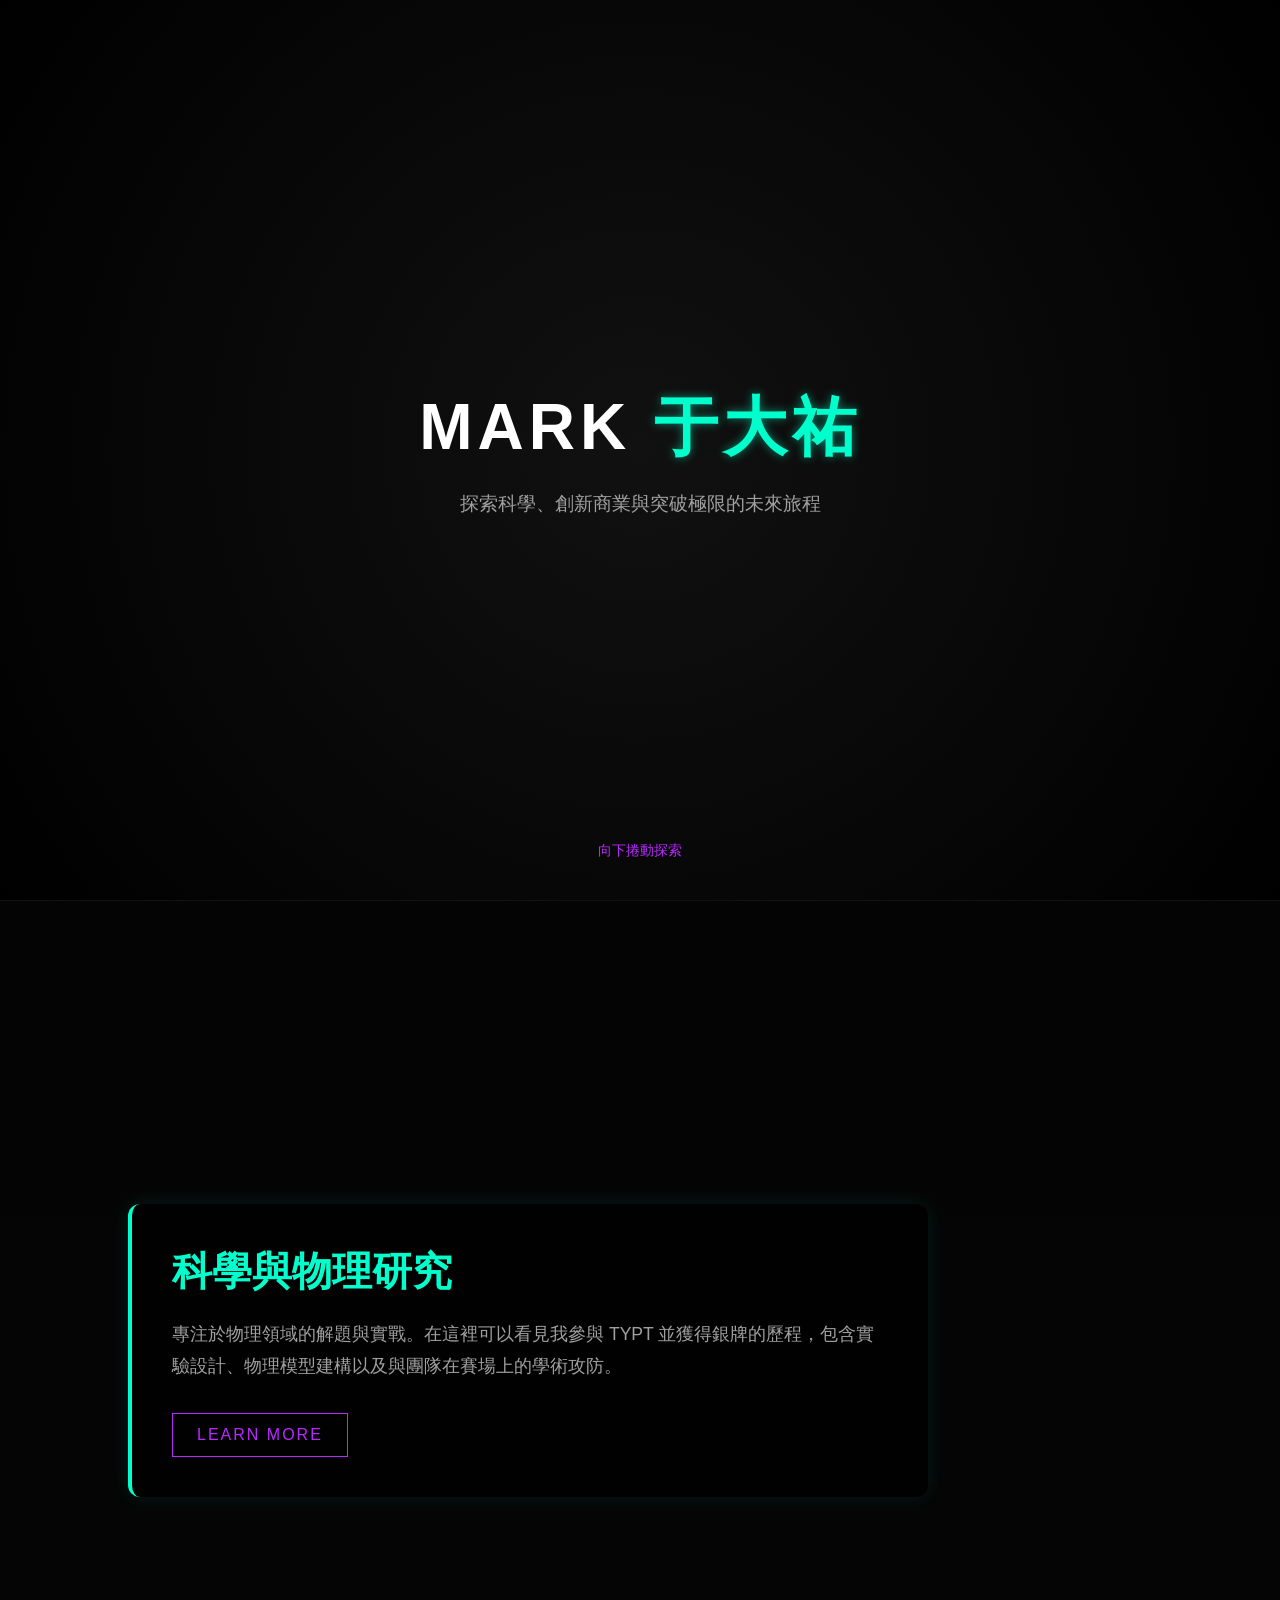
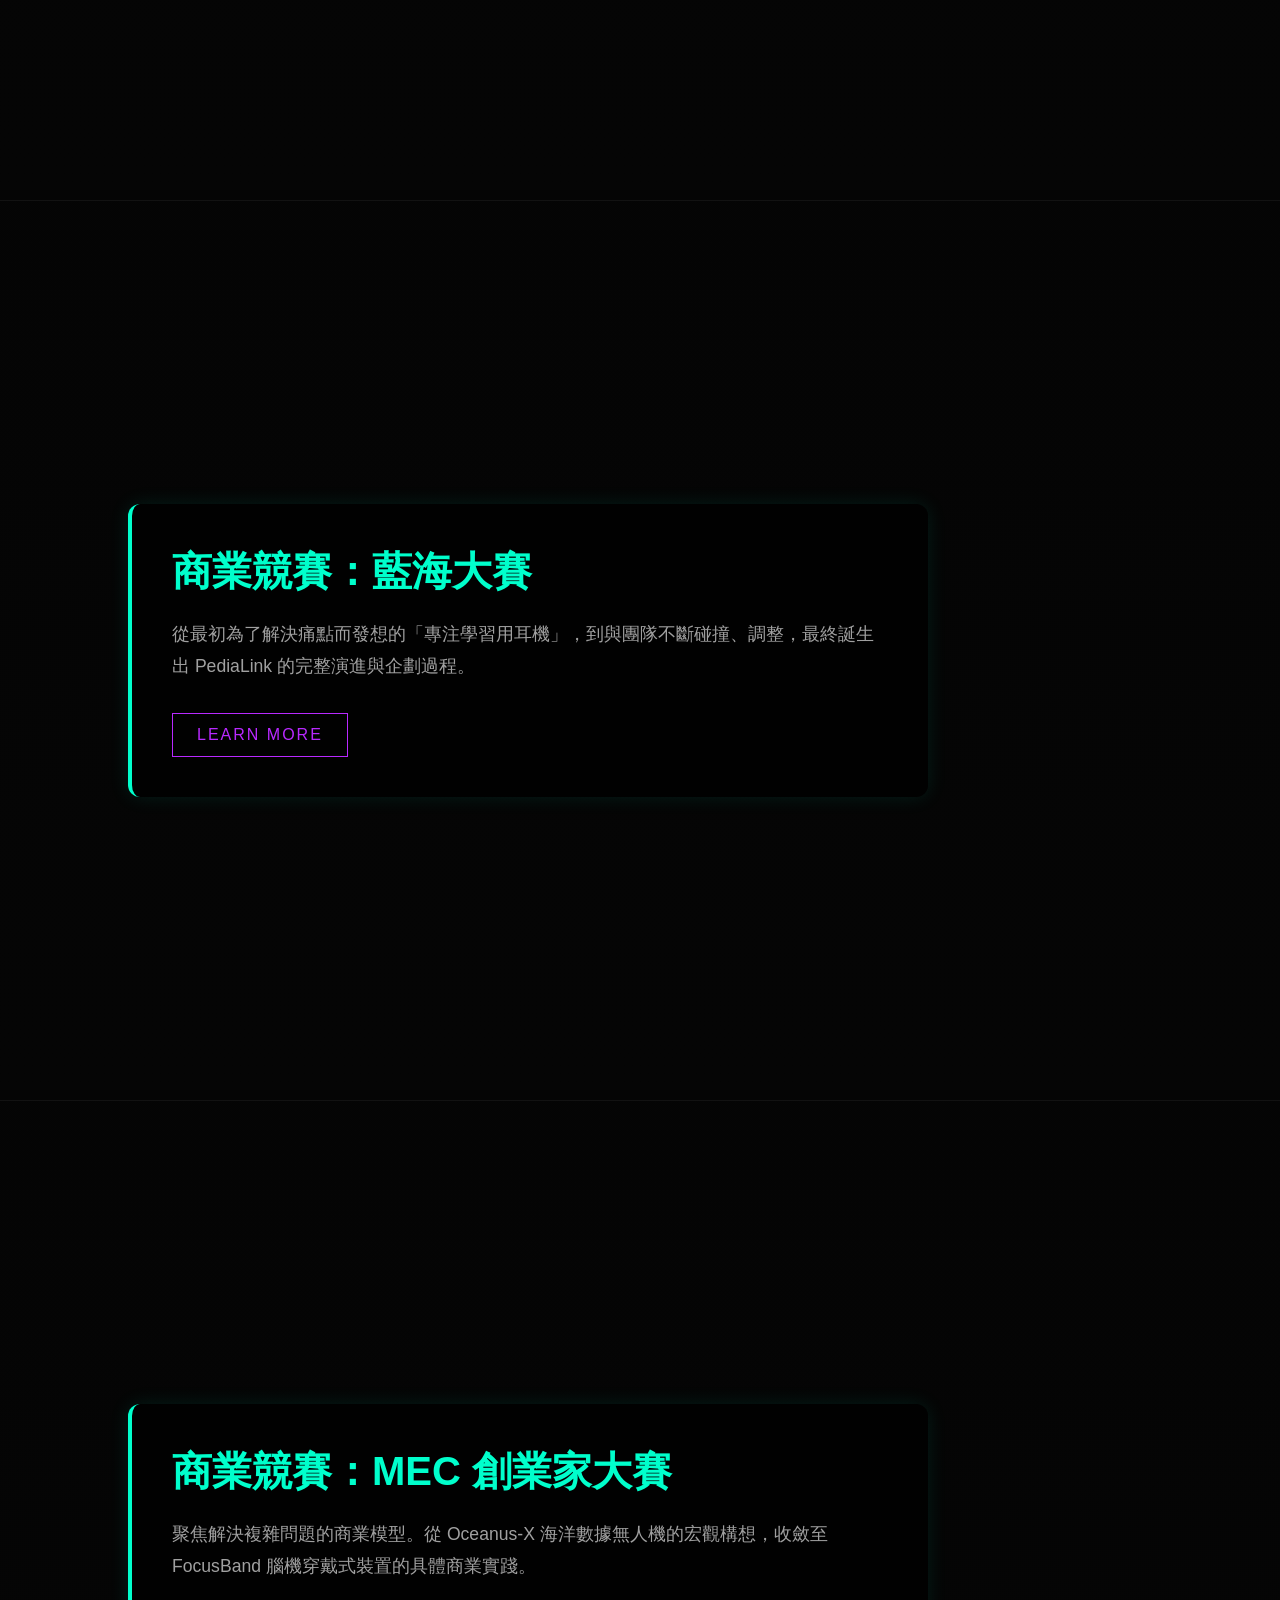
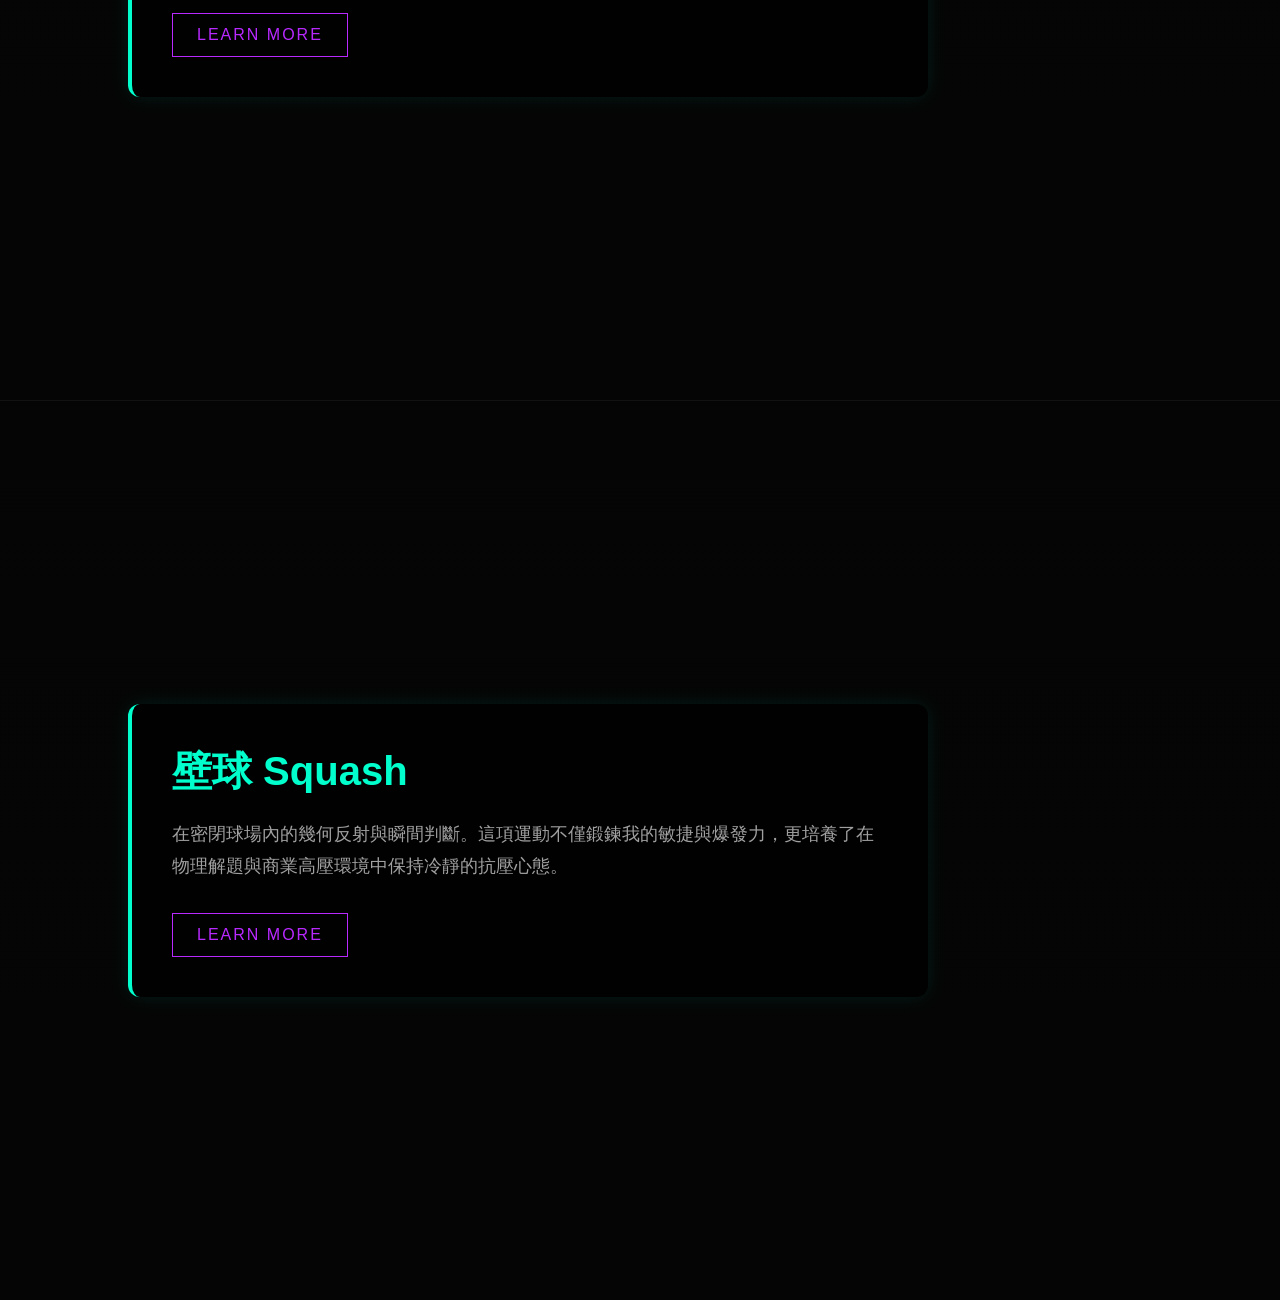
<file: index.html>
<!DOCTYPE html>
<html lang="zh-TW">
<head>
    <meta charset="UTF-8">
    <meta name="viewport" content="width=device-width, initial-scale=1.0">
    <title>Mark (于大祐) | Personal Portfolio</title>
    <link rel="stylesheet" href="style.css">
</head>
<body>

    <header class="hero">
        <div class="hero-content">
            <h1>MARK <span>于大祐</span></h1>
            <p>探索科學、創新商業與突破極限的未來旅程</p>
            <div class="scroll-indicator">向下捲動探索</div>
        </div>
    </header>

    <main>
        <section id="science" class="fade-section">
            <div class="section-content">
                <h2>科學與物理研究</h2>
                <p>專注於物理領域的解題與實戰。在這裡可以看見我參與 TYPT 並獲得銀牌的歷程，包含實驗設計、物理模型建構以及與團隊在賽場上的學術攻防。</p>
                <a href="science.html" class="learn-more-btn" style="display: inline-block; text-decoration: none;">Learn More</a>
            </div>
        </section>

        <section id="blue-ocean" class="fade-section">
            <div class="section-content">
                <h2>商業競賽：藍海大賽</h2>
                <p>從最初為了解決痛點而發想的「專注學習用耳機」，到與團隊不斷碰撞、調整，最終誕生出 PediaLink 的完整演進與企劃過程。</p>
                <a href="blue-ocean.html" class="learn-more-btn" style="display: inline-block; text-decoration: none;">Learn More</a>
            </div>
        </section>

        <section id="mec" class="fade-section">
            <div class="section-content">
                <h2>商業競賽：MEC 創業家大賽</h2>
                <p>聚焦解決複雜問題的商業模型。從 Oceanus-X 海洋數據無人機的宏觀構想，收斂至 FocusBand 腦機穿戴式裝置的具體商業實踐。</p>
                <a href="mec.html" class="learn-more-btn" style="display: inline-block; text-decoration: none;">Learn More</a>
            </div>
        </section>

        <section id="squash" class="fade-section">
            <div class="section-content">
                <h2>壁球 Squash</h2>
                <p>在密閉球場內的幾何反射與瞬間判斷。這項運動不僅鍛鍊我的敏捷與爆發力，更培養了在物理解題與商業高壓環境中保持冷靜的抗壓心態。</p>
                <a href="squash.html" class="learn-more-btn" style="display: inline-block; text-decoration: none;">Learn More</a>
            </div>
        </section>
    </main>

    <script src="script.js"></script>
</body>
</html>
</file>
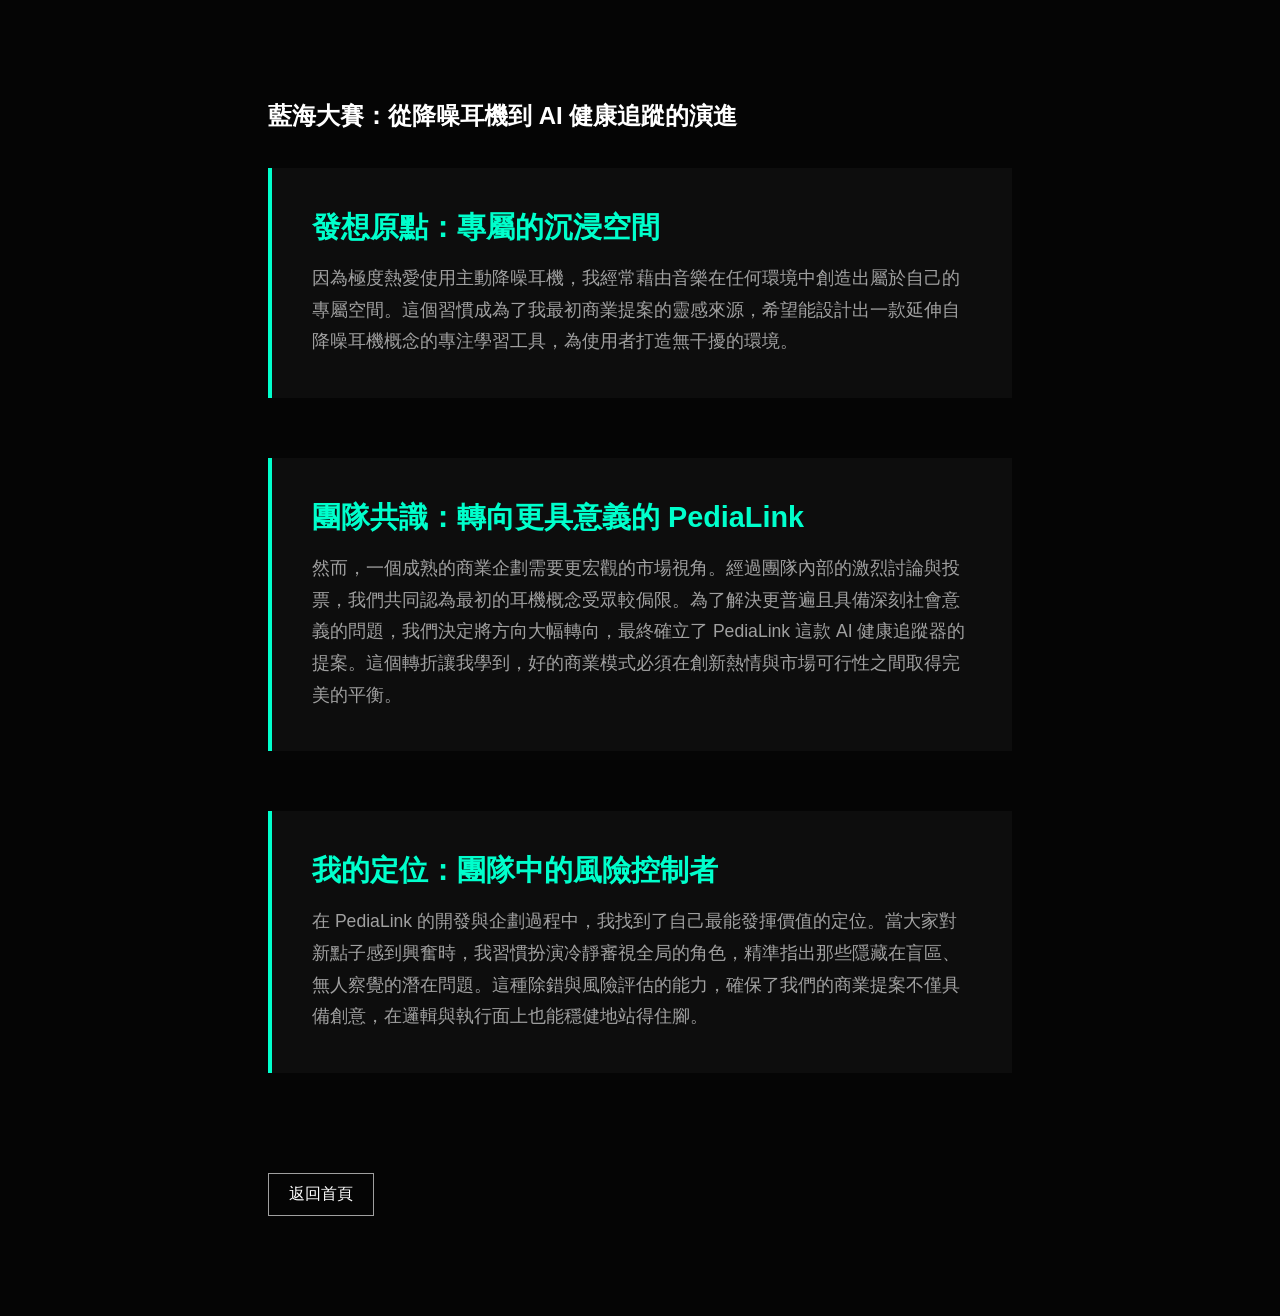
<file: blue-ocean.html>
<!DOCTYPE html>
<html lang="zh-TW">
<head>
    <meta charset="UTF-8">
    <meta name="viewport" content="width=device-width, initial-scale=1.0">
    <title>商業競賽：藍海大賽 | Mark</title>
    <link rel="stylesheet" href="style.css">
    <style>
        .inner-page {
            padding: 100px 10%;
            max-width: 1000px;
            margin: 0 auto;
        }
        .content-block {
            margin-bottom: 60px;
            background: rgba(255, 255, 255, 0.03);
            padding: 40px;
            border-left: 4px solid var(--accent-cyan);
            transition: transform 0.3s ease;
        }
        .content-block:hover {
            transform: translateX(10px);
        }
        .content-block h3 {
            color: var(--accent-cyan);
            font-size: 1.8rem;
            margin-bottom: 15px;
        }
        .content-block p {
            font-size: 1.1rem;
            line-height: 1.8;
            color: var(--text-muted);
        }
        .back-btn {
            display: inline-block;
            margin-top: 40px;
            color: var(--text-main);
            text-decoration: none;
            border: 1px solid var(--text-muted);
            padding: 10px 20px;
            transition: all 0.3s ease;
        }
        .back-btn:hover {
            border-color: var(--accent-purple);
            color: var(--accent-purple);
        }
    </style>
</head>
<body>

    <main class="inner-page fade-section visible">
        <h2>藍海大賽：從降噪耳機到 AI 健康追蹤的演進</h2>
        <br><br>

        <div class="content-block">
            <h3>發想原點：專屬的沉浸空間</h3>
            <p>因為極度熱愛使用主動降噪耳機，我經常藉由音樂在任何環境中創造出屬於自己的專屬空間。這個習慣成為了我最初商業提案的靈感來源，希望能設計出一款延伸自降噪耳機概念的專注學習工具，為使用者打造無干擾的環境。</p>
        </div>

        <div class="content-block">
            <h3>團隊共識：轉向更具意義的 PediaLink</h3>
            <p>然而，一個成熟的商業企劃需要更宏觀的市場視角。經過團隊內部的激烈討論與投票，我們共同認為最初的耳機概念受眾較侷限。為了解決更普遍且具備深刻社會意義的問題，我們決定將方向大幅轉向，最終確立了 PediaLink 這款 AI 健康追蹤器的提案。這個轉折讓我學到，好的商業模式必須在創新熱情與市場可行性之間取得完美的平衡。</p>
        </div>

        <div class="content-block">
            <h3>我的定位：團隊中的風險控制者</h3>
            <p>在 PediaLink 的開發與企劃過程中，我找到了自己最能發揮價值的定位。當大家對新點子感到興奮時，我習慣扮演冷靜審視全局的角色，精準指出那些隱藏在盲區、無人察覺的潛在問題。這種除錯與風險評估的能力，確保了我們的商業提案不僅具備創意，在邏輯與執行面上也能穩健地站得住腳。</p>
        </div>

        <a href="index.html" class="back-btn">返回首頁</a>
    </main>

</body>
</html>
</file>
<file: style.css>
:root {
    --bg-color: #050505;
    --text-main: #ffffff;
    --text-muted: #a0a0a0;
    --accent-cyan: #00ffcc;
    --accent-purple: #b829ff;
}

* {
    margin: 0;
    padding: 0;
    box-sizing: border-box;
    font-family: 'Segoe UI', Tahoma, Geneva, Verdana, sans-serif;
}

body {
    background-color: var(--bg-color);
    color: var(--text-main);
    overflow-x: hidden;
}

/* 首頁頂部視覺區塊 */
.hero {
    height: 100vh;
    display: flex;
    justify-content: center;
    align-items: center;
    text-align: center;
    background: radial-gradient(circle at center, #111 0%, #000 100%);
    position: relative;
}

.hero h1 {
    font-size: 4rem;
    letter-spacing: 5px;
    margin-bottom: 20px;
}

.hero h1 span {
    color: var(--accent-cyan);
    text-shadow: 0 0 10px rgba(0, 255, 204, 0.5);
}

.hero p {
    font-size: 1.2rem;
    color: var(--text-muted);
}

.scroll-indicator {
    position: absolute;
    bottom: 40px;
    left: 50%;
    transform: translateX(-50%);
    font-size: 0.9rem;
    color: var(--accent-purple);
    animation: bounce 2s infinite;
}

@keyframes bounce {
    0%, 20%, 50%, 80%, 100% { transform: translateY(0) translateX(-50%); }
    40% { transform: translateY(-20px) translateX(-50%); }
    60% { transform: translateY(-10px) translateX(-50%); }
}

/* 內容區塊基礎設定 */
section {
    min-height: 100vh;
    padding: 100px 10%;
    display: flex;
    align-items: center;
    border-top: 1px solid rgba(255, 255, 255, 0.05);
}

/* 未來感毛玻璃文字框樣式 */
.section-content {
    max-width: 800px;
    background: rgba(0, 0, 0, 0.65);
    padding: 40px;
    border-radius: 12px;
    border-left: 4px solid var(--accent-cyan);
    backdrop-filter: blur(8px);
    -webkit-backdrop-filter: blur(8px);
    box-shadow: 0 0 20px rgba(0, 255, 204, 0.1);
}

.section-content h2 {
    font-size: 2.5rem;
    color: var(--accent-cyan);
    margin-bottom: 20px;
}

.section-content p {
    font-size: 1.1rem;
    line-height: 1.8;
    color: var(--text-muted);
    margin-bottom: 30px;
}

/* 了解更多按鈕樣式 */
.learn-more-btn {
    background: transparent;
    color: var(--accent-purple);
    border: 1px solid var(--accent-purple);
    padding: 12px 24px;
    font-size: 1rem;
    cursor: pointer;
    transition: all 0.3s ease;
    text-transform: uppercase;
    letter-spacing: 2px;
}

.learn-more-btn:hover {
    background: var(--accent-purple);
    color: #fff;
    box-shadow: 0 0 15px rgba(184, 41, 255, 0.6);
}

/* 捲動動態效果初始與觸發狀態 */
.fade-section {
    opacity: 0;
    transform: translateY(50px);
    transition: opacity 0.8s ease-out, transform 0.8s ease-out;
}

.fade-section.visible {
    opacity: 1;
    transform: translateY(0);
}

#science {
    background: linear-gradient(rgba(5, 5, 5, 0.7), rgba(5, 5, 5, 0.8)), url('https://images.unsplash.com/photo-1635070041078-e363dbe005cb?q=80&w=1600&auto=format&fit=crop') center/cover no-repeat;
}

#blue-ocean {
    background: linear-gradient(rgba(5, 5, 5, 0.7), rgba(5, 5, 5, 0.8)), url('https://images.unsplash.com/photo-1550751827-4bd374c3f58b?q=80&w=1600&auto=format&fit=crop') center/cover no-repeat;
}

#mec {
    background: linear-gradient(rgba(5, 5, 5, 0.7), rgba(5, 5, 5, 0.8)), url('https://images.unsplash.com/photo-1518770660439-4636190af475?q=80&w=1600&auto=format&fit=crop') center/cover no-repeat;
}

#squash {
    background: linear-gradient(rgba(5, 5, 5, 0.7), rgba(5, 5, 5, 0.8)), url('https://images.unsplash.com/photo-1626224583764-f87db24ac4ea?q=80&w=1600&auto=format&fit=crop') center/cover no-repeat;
}
</file>
